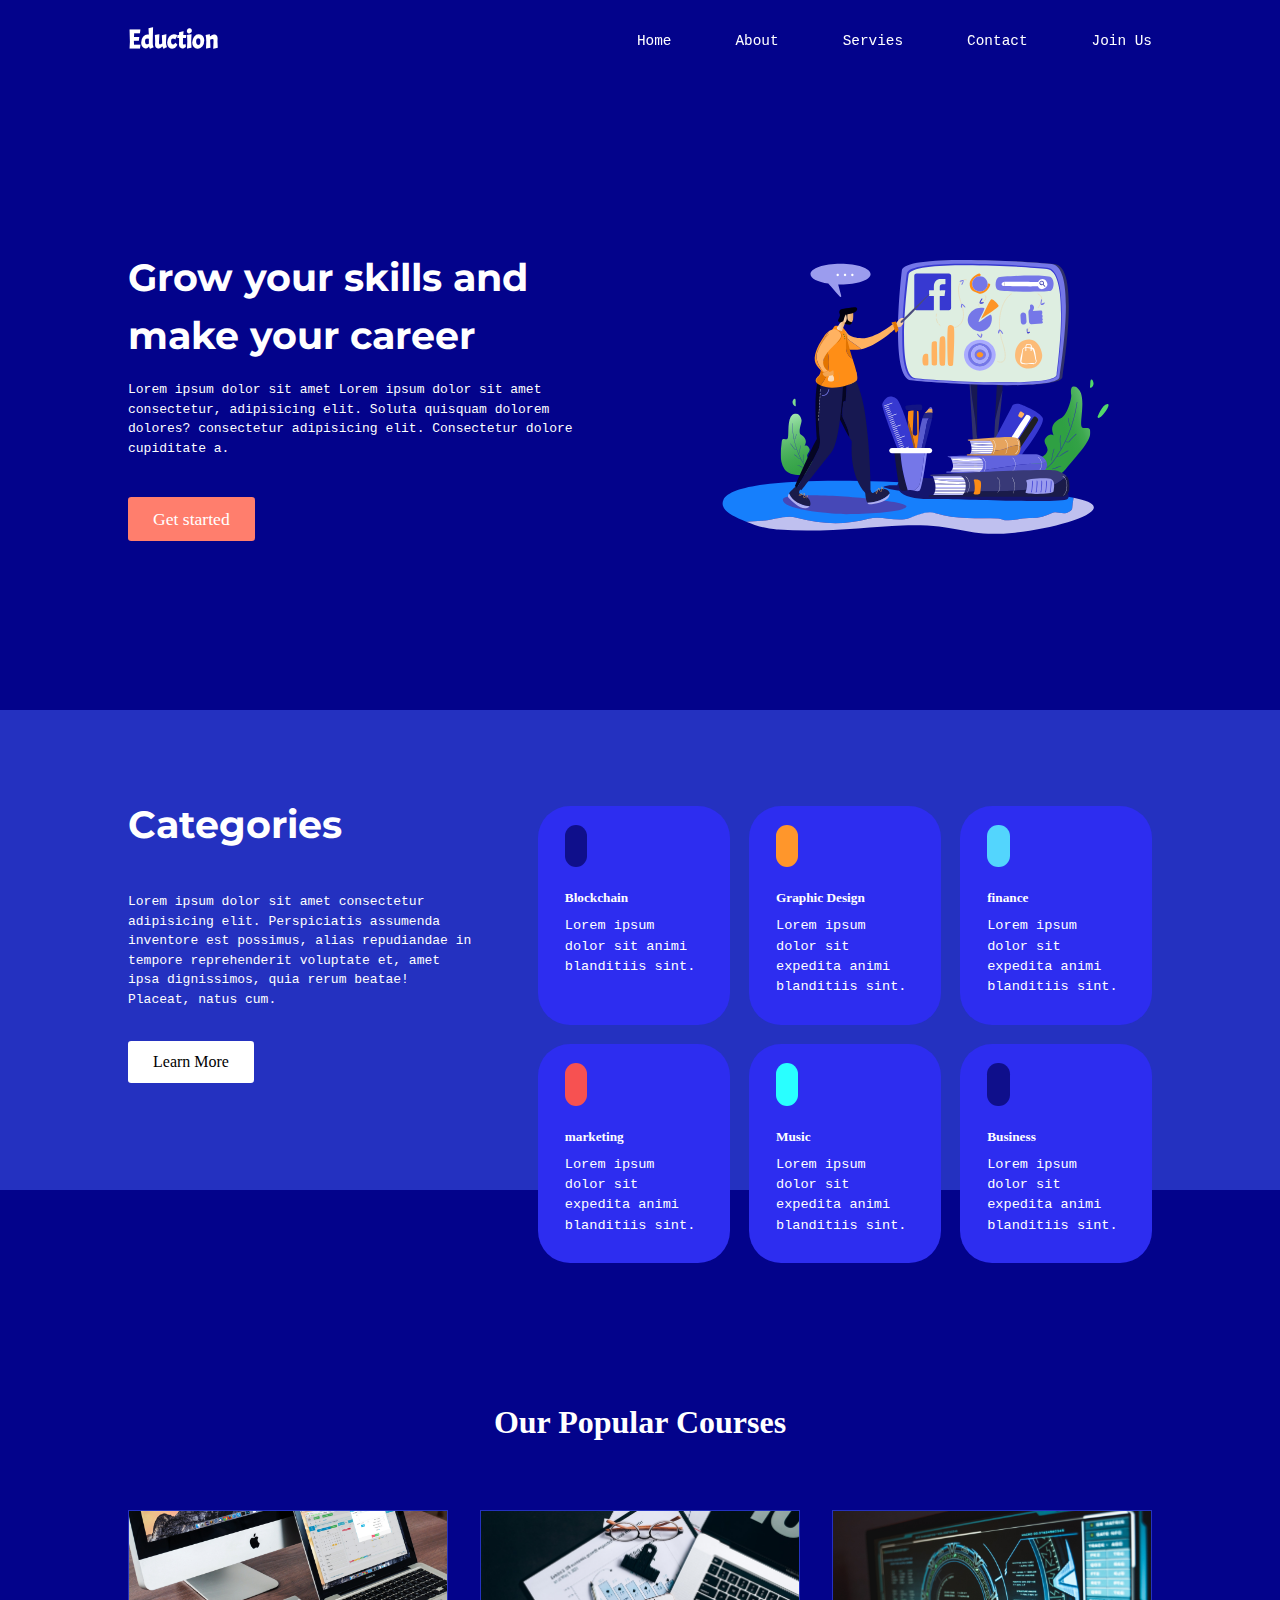
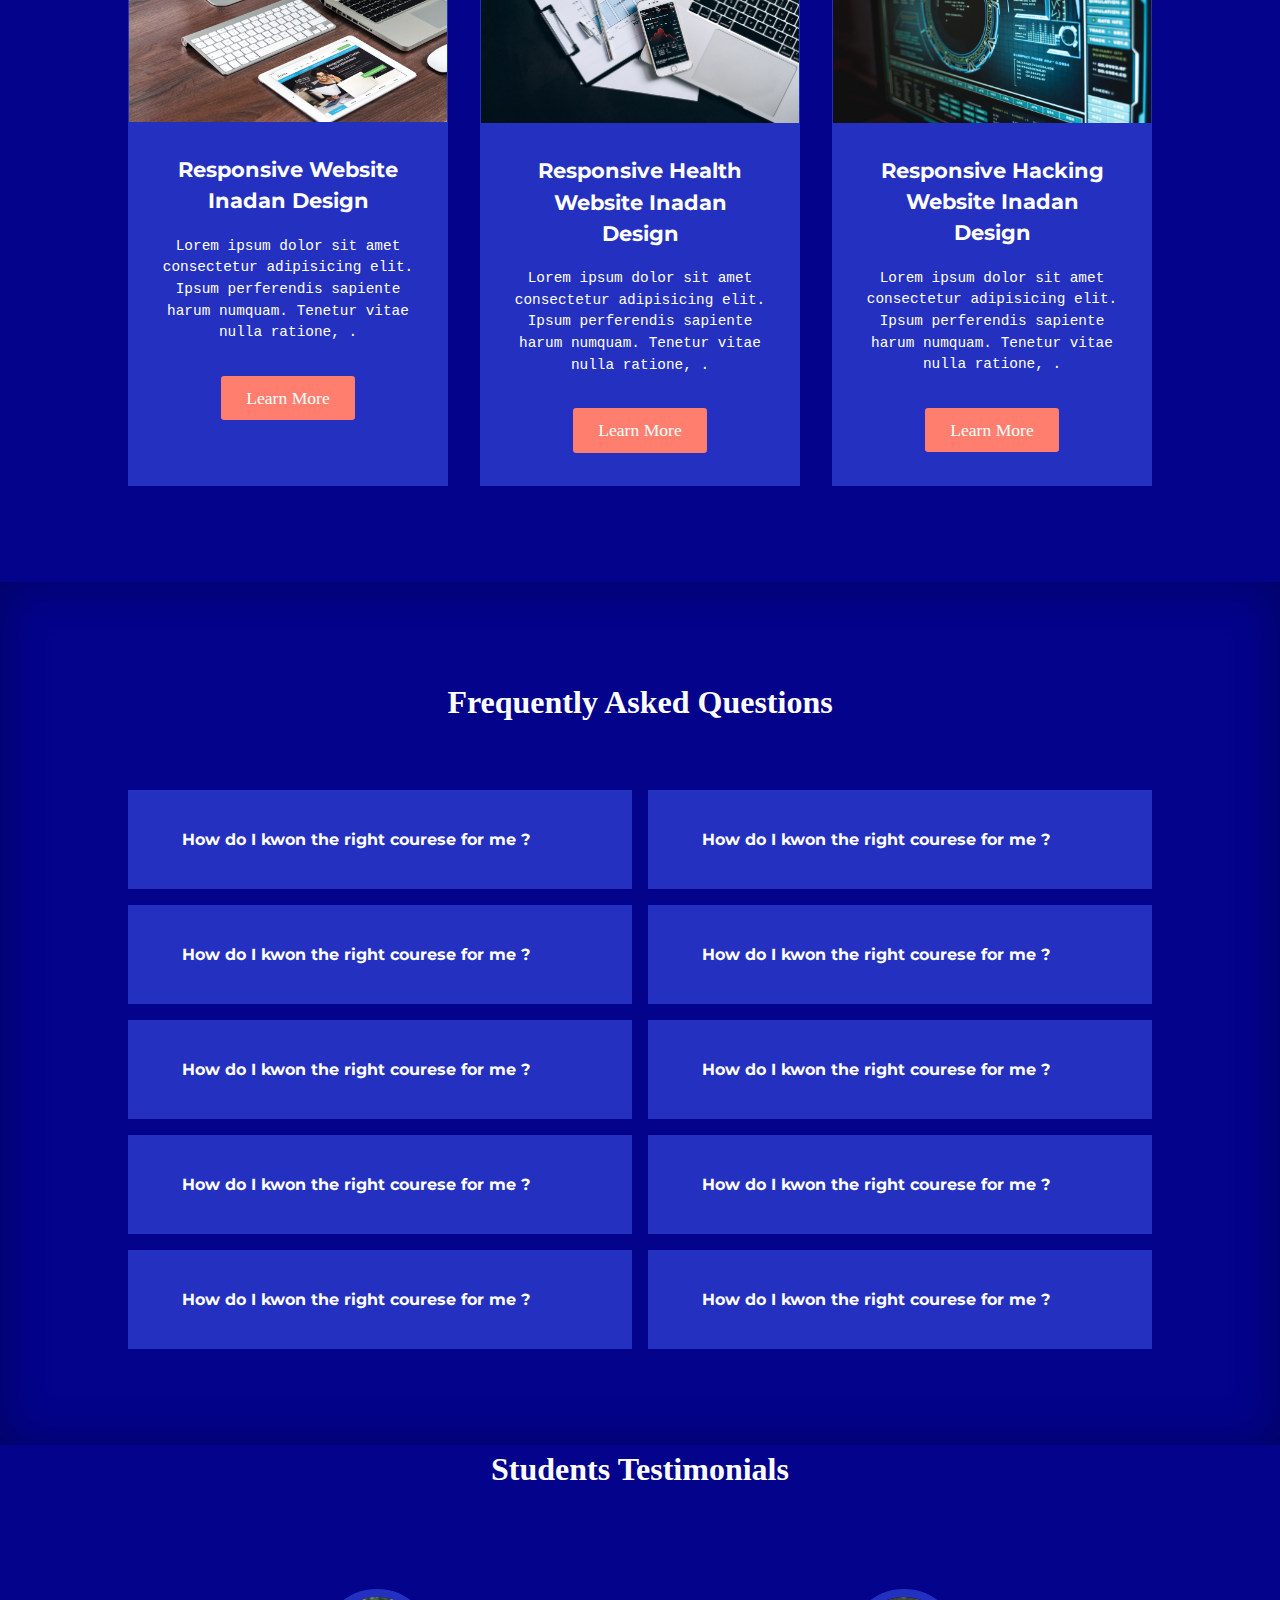
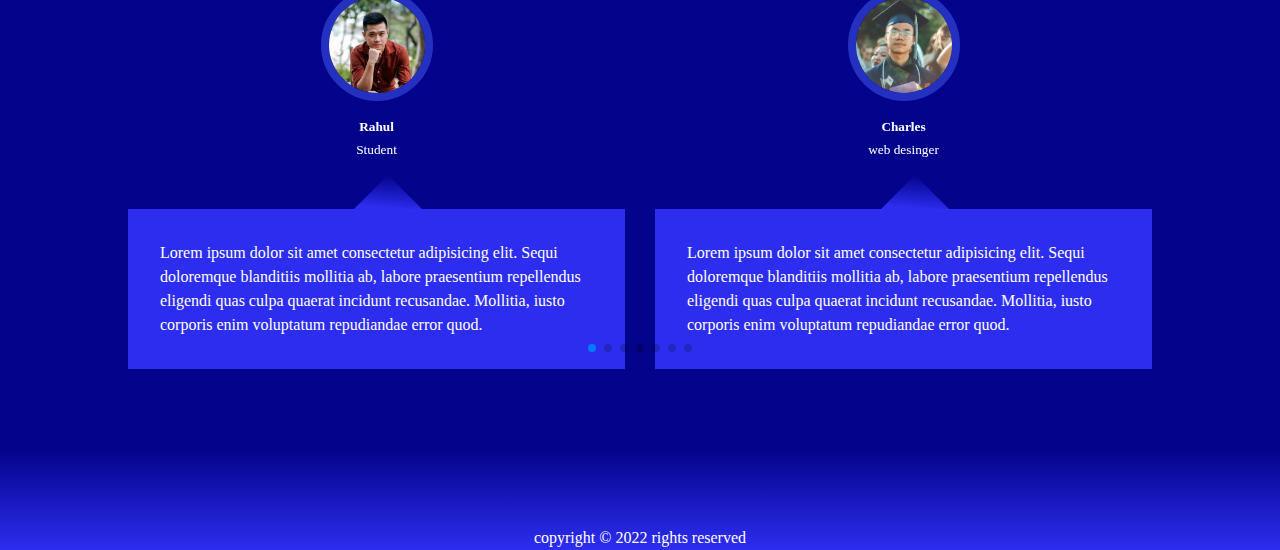
<file: index.html>
<!DOCTYPE html>
<html lang="en">

<head>
    <meta charset="UTF-8">
    <meta http-equiv="X-UA-Compatible" content="IE=edge">
    <meta name="viewport" content="width=device-width, initial-scale=1.0">
    <title>www.mithlesh.com</title>
    <link rel="stylesheet" href="https://unicons.iconscout.com/release/v4.0.0/css/line.css">
    <link rel="preconnect" href="https://fonts.googleapis.com">
    <link rel="preconnect" href="https://fonts.gstatic.com" crossorigin>
    <!-- <link href="https://fonts.googleapis.com/css2?family=Bungee+Spice&display=swap" rel="stylesheet"> -->
    <link rel="stylesheet" href="education.css">
    <link rel="preconnect" href="https://fonts.googleapis.com">
<link rel="preconnect" href="https://fonts.gstatic.com" crossorigin>
<link rel="preconnect" href="https://fonts.googleapis.com">
<link rel="preconnect" href="https://fonts.gstatic.com" crossorigin>
<link href="https://fonts.googleapis.com/css2?family=Acme&family=Bungee+Spice&family=Montserrat:wght@200;300&display=swap" rel="stylesheet">

    <link rel="stylesheet" href="https://cdn.jsdelivr.net/npm/swiper@8/swiper-bundle.min.css" />

</head>

<body>
    <nav>
        <div class="container nav-container">
            <a href="#">
                <h3>Eduction</h3>
            </a>
            <ul class="nav-menu">
                <li><a href="#">Home</a></li>
                <li><a href="#">About</a></li>
                <li><a href="#">Servies</a></li>
                <li><a href="#">Contact</a></li>
                <li><a href="images/index.html">Join Us
                </a></li>
            </ul>
            <button id="open-menu-btn"><i class="uil uil-bars"></i></button>
            <button id="closs-menu-btn"><i class="uil uil-multiply"></i></button>
        </div>
    </nav>


    <header>
        <div class="container header-container">
            <div class="header-left">
                <h1>
                    Grow your skills and make your career
                </h1>
                <p>Lorem ipsum dolor sit amet Lorem ipsum dolor sit amet consectetur, adipisicing elit. Soluta quisquam
                    dolorem dolores? consectetur adipisicing elit. Consectetur dolore cupiditate a.</p>
                <a href="#" class="btn btn-primary">Get started</a>
            </div>
            <div class="header-right">
                <div class="header-right-img">
                    <img src="images/facebook-advertisement-tutorial.svg" alt="images">
                </div>
            </div>
        </div>
    </header>
    <!-- --------------------------------------------------------------------------------------------- -->

    <section class="categories">
        <div class="container categories-cantainer">
            <div class="categories-left">

                <h1>Categories </h1>
                <p>Lorem ipsum dolor sit amet consectetur adipisicing elit. Perspiciatis assumenda inventore est
                    possimus, alias repudiandae in tempore reprehenderit voluptate et, amet ipsa dignissimos, quia rerum
                    beatae! Placeat, natus cum.</p>
                <a href="#" class="btn">Learn More</a>
            </div>

            <div class="categories-right">
                <article class="category">
                    <span class="category-icon"><i class="uil uil-bitcoin-circle"></i></span>
                    <h5>Blockchain</h5>
                    <p>Lorem ipsum dolor sit animi blanditiis sint.</p>
                </article>

                <article class="category">
                    <span class="category-icon"><i class="uil uil-palette"></i></span>
                    <h5>Graphic Design</h5>
                    <p>Lorem ipsum dolor sit expedita animi blanditiis sint.</p>
                </article>

                <article class="category">
                    <span class="category-icon"><i class="uil uil-dollar-alt"></i></span>
                    <h5>finance</h5>
                    <p>Lorem ipsum dolor sit expedita animi blanditiis sint.</p>
                </article>

                <article class="category">
                    <span class="category-icon"><i class="uil uil-megaphone"></i></span>
                    <h5>marketing</h5>
                    <p>Lorem ipsum dolor sit expedita animi blanditiis sint.</p>
                </article>

                <article class="category">
                    <span class="category-icon"><i class="uil uil-music"></i></span>
                    <h5>Music</h5>
                    <p>Lorem ipsum dolor sit expedita animi blanditiis sint.</p>
                </article>

                <article class="category">
                    <span class="category-icon"><i class="uil uil-house-user"></i></span>
                    <h5>Business</h5>
                    <p>Lorem ipsum dolor sit expedita animi blanditiis sint.</p>
                </article>
            </div>
        </div>
    </section>


    <!-- --------------------------------------------------------------------------------------------- -->

    <section class="courses">
        <h2>Our Popular Courses</h2>
        <div class="container courses-container">
            <article class="course">
                <div class="course-img">
                    <img src="images/pexels-course3.jpg" alt="course Pic">
                </div>
                <div class="course-info">

                    <h4>Responsive Website Inadan Design</h4>
                    <p>Lorem ipsum dolor sit amet consectetur adipisicing elit. Ipsum perferendis sapiente harum
                        numquam. Tenetur vitae nulla ratione, .</p>
                    <a href="#" class="btn btn-primary">Learn More</a>
                </div>
            </article>



            <article class="course">
                <div class="course-img">
                    <img src="images/pexels-course2.jpg" alt="course Pic">
                </div>
                <div class="course-info">

                    <h4>Responsive Health Website Inadan Design</h4>
                    <p>Lorem ipsum dolor sit amet consectetur adipisicing elit. Ipsum perferendis sapiente harum
                        numquam. Tenetur vitae nulla ratione, .</p>
                    <a href="#" class="btn btn-primary">Learn More</a>
                </div>

            </article>

            <article class="course">
                <div class="course-img">
                    <img src="images/pexels-courses1.jpg" alt="course Pic">
                </div>
                <div class="course-info">

                    <h4>Responsive Hacking Website Inadan Design</h4>
                    <p>Lorem ipsum dolor sit amet consectetur adipisicing elit. Ipsum perferendis sapiente harum
                        numquam. Tenetur vitae nulla ratione, .</p>
                    <a href="#" class="btn btn-primary">Learn More</a>
                </div>

            </article>
        </div>
    </section>
    <!-- ************************/********************************/**************************************************-->


    <section class="fqas">
        <h2>Frequently Asked Questions </h2>
        <div class="container fqas-container">


            <article class="fqa ">
                <div class="fqa-icon"><i class="uil uil-plus"></i></div>
                <div class="qus-ans">
                    <h4>
                        How do I kwon the right courese for me ?
                    </h4>
                    <p>
                        Lorem, ipsum dolor sit amet consectetur adipisicing elit. Ex, cumque quis? Ducimus sunt cumque,
                        vitae voluptatum quidem nisi quam voluptate itaque? Sit iusto laboriosam doloribus nostrum ipsam
                        quaerat ea minus!
                    </p>
                </div>
            </article>

            <article class="fqa">
                <div class="fqa-icon"><i class="uil uil-plus"></i></div>
                <div class="qus-ans">
                    <h4>
                        How do I kwon the right courese for me ?
                    </h4>
                    <p>
                        Lorem, ipsum dolor sit amet consectetur adipisicing elit. Ex, cumque quis? Ducimus sunt cumque,
                        vitae voluptatum quidem nisi quam voluptate itaque? Sit iusto laboriosam doloribus nostrum ipsam
                        quaerat ea minus!
                    </p>
                </div>
            </article>

            <article class="fqa">
                <div class="fqa-icon"><i class="uil uil-plus"></i></div>
                <div class="qus-ans">
                    <h4>
                        How do I kwon the right courese for me ?
                    </h4>
                    <p>
                        Lorem, ipsum dolor sit amet consectetur adipisicing elit. Ex, cumque quis? Ducimus sunt cumque,
                        vitae voluptatum quidem nisi quam voluptate itaque? Sit iusto laboriosam doloribus nostrum ipsam
                        quaerat ea minus!
                    </p>
                </div>
            </article>

            <article class="fqa">
                <div class="fqa-icon"><i class="uil uil-plus"></i></div>
                <div class="qus-ans">
                    <h4>
                        How do I kwon the right courese for me ?
                    </h4>
                    <p>
                        Lorem, ipsum dolor sit amet consectetur adipisicing elit. Ex, cumque quis? Ducimus sunt cumque,
                        vitae voluptatum quidem nisi quam voluptate itaque? Sit iusto laboriosam doloribus nostrum ipsam
                        quaerat ea minus!
                    </p>
                </div>
            </article>

            <article class="fqa">
                <div class="fqa-icon"><i class="uil uil-plus"></i></div>
                <div class="qus-ans">
                    <h4>
                        How do I kwon the right courese for me ?
                    </h4>
                    <p>
                        Lorem, ipsum dolor sit amet consectetur adipisicing elit. Ex, cumque quis? Ducimus sunt cumque,
                        vitae voluptatum quidem nisi quam voluptate itaque? Sit iusto laboriosam doloribus nostrum ipsam
                        quaerat ea minus!
                    </p>
                </div>
            </article>

            <article class="fqa">
                <div class="fqa-icon"><i class="uil uil-plus"></i></div>
                <div class="qus-ans">
                    <h4>
                        How do I kwon the right courese for me ?
                    </h4>
                    <p>
                        Lorem, ipsum dolor sit amet consectetur adipisicing elit. Ex, cumque quis? Ducimus sunt cumque,
                        vitae voluptatum quidem nisi quam voluptate itaque? Sit iusto laboriosam doloribus nostrum ipsam
                        quaerat ea minus!
                    </p>
                </div>
            </article>

            <article class="fqa">
                <div class="fqa-icon"><i class="uil uil-plus"></i></div>
                <div class="qus-ans">
                    <h4>
                        How do I kwon the right courese for me ?
                    </h4>
                    <p>
                        Lorem, ipsum dolor sit amet consectetur adipisicing elit. Ex, cumque quis? Ducimus sunt cumque,
                        vitae voluptatum quidem nisi quam voluptate itaque? Sit iusto laboriosam doloribus nostrum ipsam
                        quaerat ea minus!
                    </p>
                </div>
            </article>

            <article class="fqa">
                <div class="fqa-icon"><i class="uil uil-plus"></i></div>
                <div class="qus-ans">
                    <h4>
                        How do I kwon the right courese for me ?
                    </h4>
                    <p>
                        Lorem, ipsum dolor sit amet consectetur adipisicing elit. Ex, cumque quis? Ducimus sunt cumque,
                        vitae voluptatum quidem nisi quam voluptate itaque? Sit iusto laboriosam doloribus nostrum ipsam
                        quaerat ea minus!
                    </p>
                </div>
            </article>

            <article class="fqa">
                <div class="fqa-icon"><i class="uil uil-plus"></i></div>
                <div class="qus-ans">
                    <h4>
                        How do I kwon the right courese for me ?
                    </h4>
                    <p>
                        Lorem, ipsum dolor sit amet consectetur adipisicing elit. Ex, cumque quis? Ducimus sunt cumque,
                        vitae voluptatum quidem nisi quam voluptate itaque? Sit iusto laboriosam doloribus nostrum ipsam
                        quaerat ea minus!
                    </p>
                </div>
            </article>

            <article class="fqa">
                <div class="fqa-icon"><i class="uil uil-plus"></i></div>
                <div class="qus-ans">
                    <h4>
                        How do I kwon the right courese for me ?
                    </h4>
                    <p>
                        Lorem, ipsum dolor sit amet consectetur adipisicing elit. Ex, cumque quis? Ducimus sunt cumque,
                        vitae voluptatum quidem nisi quam voluptate itaque? Sit iusto laboriosam doloribus nostrum ipsam
                        quaerat ea minus!
                    </p>
                </div>
            </article>

        </div>
    </section>

    <!-- ************************/********************************/**************************************************-->


    <section class="container testimonials-container swiper mySwiper">
        <h2>Students Testimonials</h2>
        <div class="swiper-wrapper">

            <article class="testimonial swiper-slide">
                <div class="avatar">
                    <img src="images/face7.jpg" alt="">
                </div>
                <div class="testimonial-info">
                    <h5>Rahul </h5>
                    <small>Student</small>
                </div>
                <div class="testimonial-body">
                    <p>Lorem ipsum dolor sit amet consectetur adipisicing elit. Sequi doloremque blanditiis mollitia ab,
                        labore praesentium repellendus eligendi quas culpa quaerat incidunt recusandae. Mollitia, iusto
                        corporis enim voluptatum repudiandae error quod.
                    </p>
                </div>
            </article>


            <article class="testimonial swiper-slide">
                <div class="avatar">
                    <img src="images/face8.jpg" alt="">
                </div>
                <div class="testimonial-info">
                    <h5>Charles </h5>
                    <small>web desinger</small>
                </div>
                <div class="testimonial-body">
                    <p>Lorem ipsum dolor sit amet consectetur adipisicing elit. Sequi doloremque blanditiis mollitia ab,
                        labore praesentium repellendus eligendi quas culpa quaerat incidunt recusandae. Mollitia, iusto
                        corporis enim voluptatum repudiandae error quod.
                    </p>
                </div>
            </article>


            <article class="testimonials swiper-slide ">
                <div class="avatar">
                    <img src="images/face1.jpg" alt="">
                </div>
                <div class="testimonial-info">
                    <h5>Thomas</h5>
                    <small>web developer</small>
                </div>
                <div class="testimonial-body">
                    <p>Lorem ipsum dolor sit amet consectetur adipisicing elit. Sequi doloremque blanditiis mollitia ab,
                        labore praesentium repellendus eligendi quas culpa quaerat incidunt recusandae. Mollitia, iusto
                        corporis enim voluptatum repudiandae error quod.
                    </p>
                </div>
            </article>


            <article class="testimonial swiper-slide">
                <div class="avatar">
                    <img src="images/face2.jpg" alt="">
                </div>
                <div class="testimonial-info">
                    <h5> Sophia</h5>
                    <small>Softwere tester</small>
                </div>
                <div class="testimonial-body">
                    <p>Lorem ipsum dolor sit amet consectetur adipisicing elit. Sequi doloremque blanditiis mollitia ab,
                        labore praesentium repellendus eligendi quas culpa quaerat incidunt recusandae. Mollitia, iusto
                        corporis enim voluptatum repudiandae error quod.
                    </p>
                </div>
            </article>


            <article class="testimonial swiper-slide">
                <div class="avatar">
                    <img src="images/face3.jpg" alt="">
                </div>
                <div class="testimonial-info">
                    <h5>Emily </h5>
                    <small>Student</small>
                </div>
                <div class="testimonial-body">
                    <p>Lorem ipsum dolor sit amet consectetur adipisicing elit. Sequi doloremque blanditiis mollitia ab,
                        labore praesentium repellendus eligendi quas culpa quaerat incidunt recusandae. Mollitia, iusto
                        corporis enim voluptatum repudiandae error quod.
                    </p>
                </div>
            </article>


            <article class="testimonial swiper-slide">
                <div class="avatar">
                    <img src="images/face4.jpg" alt="">
                </div>
                <div class="testimonial-info">
                    <h5>Steven </h5>
                    <small>Student</small>
                </div>
                <div class="testimonial-body">
                    <p>Lorem ipsum dolor sit amet consectetur adipisicing elit. Sequi doloremque blanditiis mollitia ab,
                        labore praesentium repellendus eligendi quas culpa quaerat incidunt recusandae. Mollitia, iusto
                        corporis enim voluptatum repudiandae error quod.
                    </p>
                </div>
            </article>


            <article class="testimonial swiper-slide">
                <div class="avatar">
                    <img src="images/face5.jpg" alt="">
                </div>
                <div class="testimonial-info">
                    <h5>Larry</h5>
                    <small>Student</small>
                </div>
                <div class="testimonial-body">
                    <p>Lorem ipsum dolor sit amet consectetur adipisicing elit. Sequi doloremque blanditiis mollitia ab,
                        labore praesentium repellendus eligendi quas culpa quaerat incidunt recusandae. Mollitia, iusto
                        corporis enim voluptatum repudiandae error quod.
                    </p>
                </div>
            </article>


            <article class="testimonial swiper-slide">
                <div class="avatar">
                    <img src="images/face6.jpg" alt="">
                </div>
                <div class="testimonial-info">
                    <h5>Nova</h5>
                    <small>Student</small>
                </div>
                <div class="testimonial-body">
                    <p>Lorem ipsum dolor sit amet consectetur adipisicing elit. Sequi doloremque blanditiis mollitia ab,
                        labore praesentium repellendus eligendi quas culpa quaerat incidunt recusandae. Mollitia, iusto
                        corporis enim voluptatum repudiandae error quod.
                    </p>
                </div>
            </article>

        </div>
        <div class="swiper-pagination"></div>

    </section>
    <footer class="footer-container">
        <div class="footer-icon">
            <i class="uil uil-facebook"></i>
            <i class="uil uil-instagram"></i>
            <i class="uil uil-youtube"></i>
            <i class="uil uil-twitter-alt"></i>
            <i class="uil uil-phone-volume"></i>
        </div>
        <div class="main-footer">
            <p>copyright &copy; 2022 rights reserved</p>
        </div>
    </footer>

    
    <!-- ************************/********************************/**************************************************-->


    <script src="https://cdn.jsdelivr.net/npm/swiper@8/swiper-bundle.min.js"></script>
    <script src="project.js"></script>
    <script>
        let swiper = new Swiper(".mySwiper", {
            slidesPerView: 1,
            spaceBetween: 30,
            pagination: {
                el: ".swiper-pagination",
                clickable: true,
            },
            breakpoints: {
                600: {
                    slidesPerView: 2
                }
            }
        }); 
    </script>
</body>

</html>
</file>
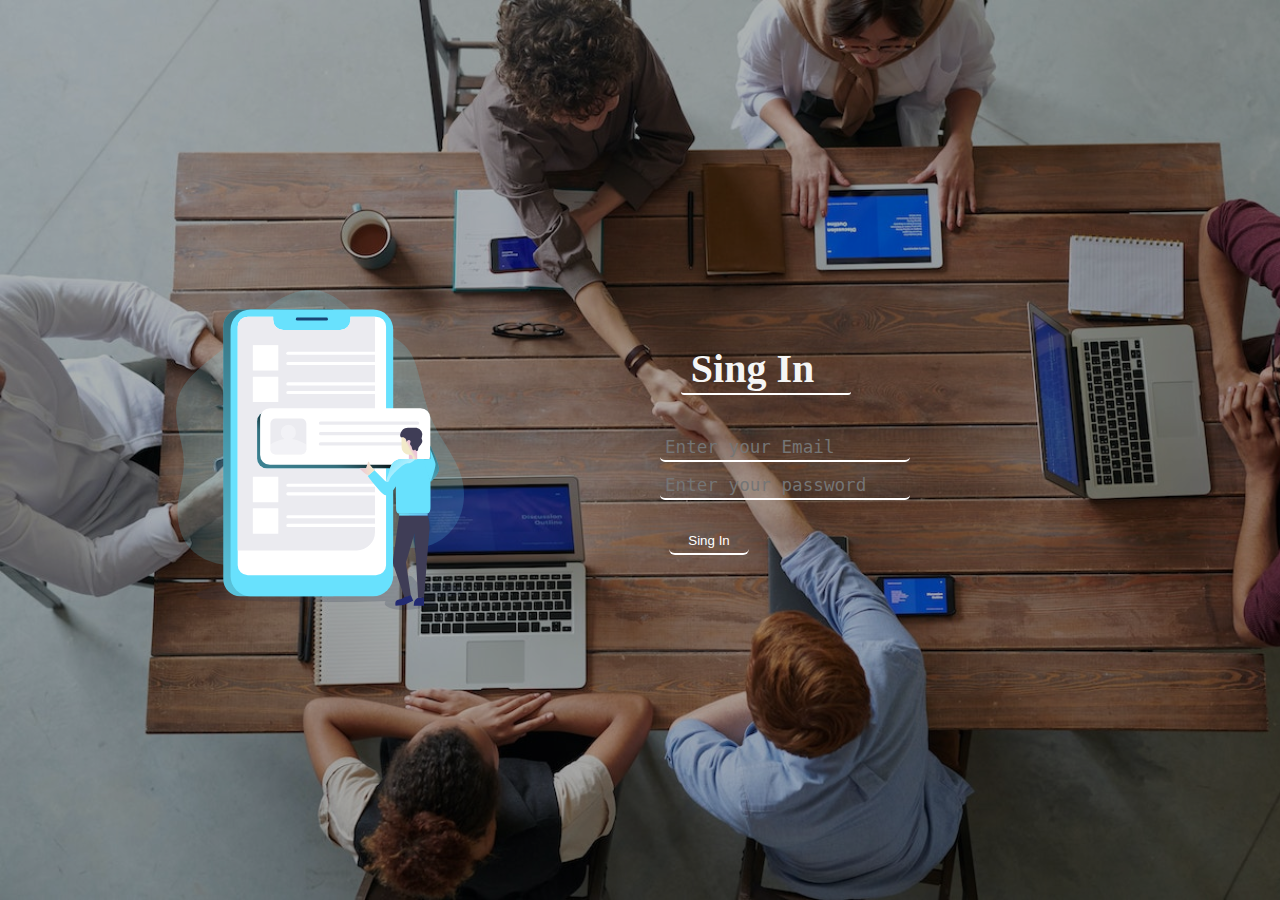
<file: All html/log in page.html>
<!DOCTYPE html>
<html lang="en">

<head>
    <meta charset="UTF-8">
    <meta http-equiv="X-UA-Compatible" content="IE=edge">
    <meta name="viewport" content="width=device-width, initial-scale=1.0">
    <link rel="stylesheet" href="https://unicons.iconscout.com/release/v4.0.0/css/line.css">
    <title>Monster longin page</title>

    <style>
        * {
            padding: 0%;
            margin: 0%;
        }


        header {
            display: grid;
            grid-template-columns: 1fr 1fr;
            height: 100vh;
            background: rgba(0, 0, 0, 0.3) url("../images/login\ img.jpg");
            background-size: cover;
            background-blend-mode: darken;
            background-repeat: no-repeat;
        }

        .picture {
            display: flex;

            justify-content: center;
            align-items: center;
        }

        
        .container {
            display: flex;
            flex-direction:column;
            /* align-items: center; */
            justify-content: center;
            width: 17rem;
            padding: 20px; 
            color: whitesmoke;
            border-radius: 5px;
        }

        .container h1 {
            font-family: ui-rounded;
            margin-bottom: 1.8rem;
            border-radius: 3px;
            border-bottom: 2px solid white;
            font-size: 2.5rem;
            width: 10rem;
            margin-left: 1.3rem;
            padding: 0 0px 1px 10px;
        }

        .box {
           
            margin: 10px 0;
        }

        .box i {
            color: rgb(153, 152, 152);
        }

        input {
            font-size: 1.1rem;
            font-family: monospace;
            background: none;
            padding: 3px 5px;
            color: white;
            border: none;
            border-bottom: 2px solid white;
            border-radius: 5px;
            height: 20px;
            width: 15rem;
        }

        .btn {
            cursor: pointer;
            width: 5rem;
            background: none;
            border: none;
            color: white;
            border-bottom: 2px solid white;
            border-radius: 6px;
            margin: 9px 0 0 9px;
            padding: .3rem;
            transition: all 400ms ease; 
        }
        .btn:hover{
            background-color: blue;
            border:1px solid white;
        }


        .picture img {
            height: 20rem;
        }

        @media screen and (max-width: 1250px) {
            body {
                background-color: violet;
            }

           .picture img{
               height:10rem;
           }
           
        .container h1 {
            font-size:1.1rem;
            width: 5rem;

        }
        input{
            width:10rem;
            font-size: 0.9rem;
        }
        }
    </style>
</head>

<body>
    <header>

        <div class="picture"><img src="../images/arranging-files.svg" alt=""></div>
        <div class="container">
            <h1>Sing In</h1>
            <div class="box">
                <i class="uil uil-user-circle"></i>
                <input type="email" name="email" id="email" placeholder="Enter your Email">
                <div class="box">
                    <i class="uil uil-key-skeleton"></i>
                    <input type="password" name="password" id="password" placeholder="Enter your password">

                </div>

            </div>
            <button class="btn">Sing In</button>
        </div>
    </header>
</body>

</html>
</file>
<file: education.css>
*{
margin:0%;
padding: 0%;
outline: none;
border: none;
text-decoration: none;
list-style: none    ;
}
body{
line-height: 1.5;
color: white;
background-color: rgb(3, 3, 139);
}
.container{
width:80%;
margin:0 auto;
}
section{
padding: 6rem 0;
}
section h2{
text-align: center;
margin-bottom: 4rem;
}
a{
color:#fff;
}

h3{
    /* font-family: 'Bungee Spice', cursive; */
    font-family: 'Acme', sans-serif;

font-size:1.6rem;
}
h1{
    font-family: 'Montserrat', sans-serif;
font-size: 2.4rem;
}
h2{
font-size: 2rem;

}
h4{
    font-family: 'Montserrat', sans-serif;
font-size:1.3rem;
}
img{
display: block;
object-fit: cover;
width:100%;
}
.btn{
display:inline-block;
background-color: white;
color: black;
border-radius:0.2rem;
padding: 0.5rem 1.5rem;
font-weight: 500;
border:1px solid transparent;
transition: all 300ms ease;
}
.btn:hover{
background:transparent;
color: white;
border-color: white;
}
.btn-primary{
background:#ff7e6d; 
color: white;
font-size: 1.1rem;
}
nav{
background-color:transparent;
width: 100vw;
height: 5rem;
position:fixed;
top: 0%;
z-index: 11;
}
.nav-container{
height:100%;
display: flex;
justify-content:space-between;
align-items: center;
}
nav button{
display:none;
}
.nav-menu{
display: flex;
align-items: center;
gap: 4rem;
}
.nav-menu a{
    font-family: monospace;
font-size: 0.9rem;
transition: all 450ms ease;
}
.nav-menu a:hover{
color: #424890;
}

/* ------------------- --------------------- ---------------------*/
header{
position:relative;
top:5rem;
overflow:hidden;
height: 70vh;
margin-bottom: 5rem;
}
.window-scroll{
    background-color: rgb(45, 45, 240);
    box-shadow:0 1rem 2rem rgba(0, 0, 0, 0.3)
}
.header-container{
    display: grid;
    grid-template-columns: 1fr 1fr;
    align-items: center;
    gap: 5rem;
    height:100%;
}
.header-left p{
    font-family: monospace;
    margin:1rem 0 2.4rem;
}
.categories{
height: 18rem;
background-color: #2431c0;
margin-bottom: 7rem;
}

.categories h1{
    line-height:1;
    margin-bottom:3rem ;
}
.categories-cantainer{
    display: grid;
grid-template-columns:40% 60%;
}
.categories-left{
    margin-right:4rem;  
}
.categories-left p{
    font-family: monospace;
margin:1rem 0 2rem;        
}
.categories-right{
    display: grid;
    grid-template-columns:repeat(3,1fr);
    gap:1.2rem;
}
.category{
    padding:1.7rem;
    background-color:rgb(45, 45, 240);
    border-radius:2rem;
    transition:all 300ms ease; 
}
.category:hover{
box-shadow:0 3rem 3rem rgba(0, 0, 0, 0.3);
z-index:0.7rem;
}
.category-icon{
    font-size: 1.1rem;
    padding:0.7rem;
    border-radius:0.7rem;
    background-color:rgb(15, 15, 139) ;
}
.category:nth-child(2) .category-icon{
    background-color: rgb(255 150 43);
}

.category:nth-child(3) .category-icon{
    background-color: rgb(83, 213, 253);
}

.category:nth-child(4) .category-icon{
    background-color:#f75151;
}

.category:nth-child(5) .category-icon{
    background-color: rgb(41, 255, 255);
}

.category h5{
    margin:1.8rem 0 .5rem;
}
.category p{
    font-family: monospace;
    font-size: 0.85rem;
}
/* ---------------------------------- ---------------------------------------------- */


.courses h2{        
cursor: pointer;
}


.courses-container{
    display:grid;
    grid-template-columns:repeat(3,1fr);
    gap: 2rem;
}
.course{
    background:  #2431c0;
    text-align: center;
    border:1px solid transparent;
    transition:all 400ms ease; 
}
.course:hover{
background: transparent;
border-color:rgb(45, 45, 240);
}

.course-info{
    padding:2rem;
}

.course-info p{
    font-family: monospace;
    margin:1.2rem 0 2rem;
    font-size:0.9rem
}
/* ---------------------------------- ---------------------------------------------- */

    .fqas{
        background-color: rgb(3, 3, 139);
        box-shadow: inset 0 0 3rem  rgba(0, 0, 0, 0.3);
    }
    .fqa-icon{
        align-self: flex-start;
        font-size:1.2rem;
    }
    .fqa h4{
        font-size: 1rem;
        line-height: 2.2;
    }

    .fqas-container{
        display: grid;
        grid-template-columns:1fr 1fr;
        gap: 1rem;
    }
    .fqa{
        cursor:pointer;
        display: flex;
        align-items: center;
        gap: 1.4rem;
        height:fit-content;
        padding:2rem;
        background-color: #2431c0;
        }
    .fqa p{
        font-family: monospace;
        margin-top: 0.8rem;
        display:none;
    }
.fqa.open p{
    font-family: monospace;
        display: block;
    }
/* ********************** ************************ ******************************** */
.testimonials-container{
    overflow-x: hidden;
    position:relative;
    margin-bottom: 5rem;
}
.testimonial {
    padding-top: 2rem;
}
.avatar img{
    width: 6rem;
    height:6rem;
    border-radius:50%;
    margin: 0 auto 1rem;
    border:0.5rem solid #2431c0;

}
.testimonial-info{
    text-align: center;
}
.testimonial-body{
    padding: 2rem;
    background-color: rgb(45, 45, 240);  
      padding: 2rem;
    margin-top: 3rem;
    position: relative;
}

    .testimonial-body::before{
        content:"";
        display:block;
        background:linear-gradient(140deg,transparent,rgb(45, 45, 240),rgb(45, 45, 240));
        width: 3rem;
        height:3rem;
        position:absolute;
        left: 47.5%; 
         top:-1.5rem;
         transform:rotate(45deg)
    }
  .footer-container{
      display: grid;
      justify-items: center;
      background:linear-gradient(transparent,rgb(45, 45, 240));
  }
  .footer-icon{
    font-size: 1.5rem;
    cursor:pointer;
    margin:0.9rem;
  }
  .footer-icon i{
      margin: 1rem;
      font-size: 2rem;
      padding: 0.3rem;
      border-radius: 20%;
      transition:all 250ms ease;
  }
  .footer-icon i:hover{
   background: #070e57;
  }



    @media screen and (max-width: 1215px) {
        /* body{
            background: darkcyan;
            
        } */
        .coantainer{
            width:90%;
        }
        h1{
            font-size: 2.2rem;

        }
        h3{
            font-size: 1.4rem;
        }
        h4{
            font-size: 1.2rem ;
        }
        nav button{
            display:inline-block;
            background: transparent;
            font-size: 1.8rem;
            color:white;
            cursor: pointer; 
        }
        nav button#closs-menu-btn{
            display: none;
        }
        .nav-menu{
            position: fixed;
            top: 5rem;
            right: 5%;
            height: fit-content;
            width: 18rem;
            flex-direction:column;
            display:none;
            gap: 0;

        }
        .nav-menu li{
            width: 100%;
            height: 5.8rem;
            animation: navlist 400ms linear forwards;
            transform-origin: top right;
            opacity: 0;
        }

        .nav-menu li:nth-child(2){
            animation-delay: 150ms;
        }
        .nav-menu li:nth-child(3){
            animation-delay: 250ms;

        }
        .nav-menu li:nth-child(4){
            animation-delay: 350ms;

        }
        .nav-menu li:nth-child(5){
            animation-delay: 450ms;

        }

         @keyframes navlist{
             0%{
                 transform:rotateZ(-90deg);
             }

                100%{
                    transform: rotateZ(0 );
                    opacity:1;  
                }
         }
        .nav-menu li a{
          
            background-color: #2431c0;
            box-shadow:-4rem 6rem 10rem rgba(0,0,0,0.6);
            width: 100%;
            height: 100%;
            display: grid;
            place-items: center;

        }
        .nav-menu li :hover{
            background-color: rgb(15, 15, 139);
            color: white;
        }
        .categories{
        height:auto;
        }
        .categories-cantainer{
            grid-template-columns: 1fr;
            gap: 3rem;
        }
        .categories-left{
            margin-right: 0%;
        }

        .courses{
            margin-top: 0%;

        }
        .courses-container{
            grid-template-columns: 1fr 1fr;
        }
        
        .fqas-container{
            grid-template-columns: 1fr;
        }
        .fqa{
            padding:1.3rem
        }
    }

    @media screen and (max-width:600px){
        .container{
            width: 94%;
        }
        .nav-menu{
            right: 3%;
        }
        header{
            height: 100vh;
        }
        .header-container{
            grid-template-columns: 1fr;
            text-align:center;
            margin-top:0;
        }
        .header-left p{
            margin-bottom: 1.3rem;
        }

        .categories-right{
            grid-template-columns: 1fr 1fr;
            gap:0.7rem;
        }
        .category{
            padding:1rem;
            border-radius:1rem;
        }
        .category-icon{
            margin-top:4px;
            display:inline-block;
        }
        .courses-container{
            grid-template-columns: 1fr;
        }
        .testimonial-body{
            padding:1.2rem;
        }

    }
</file>
